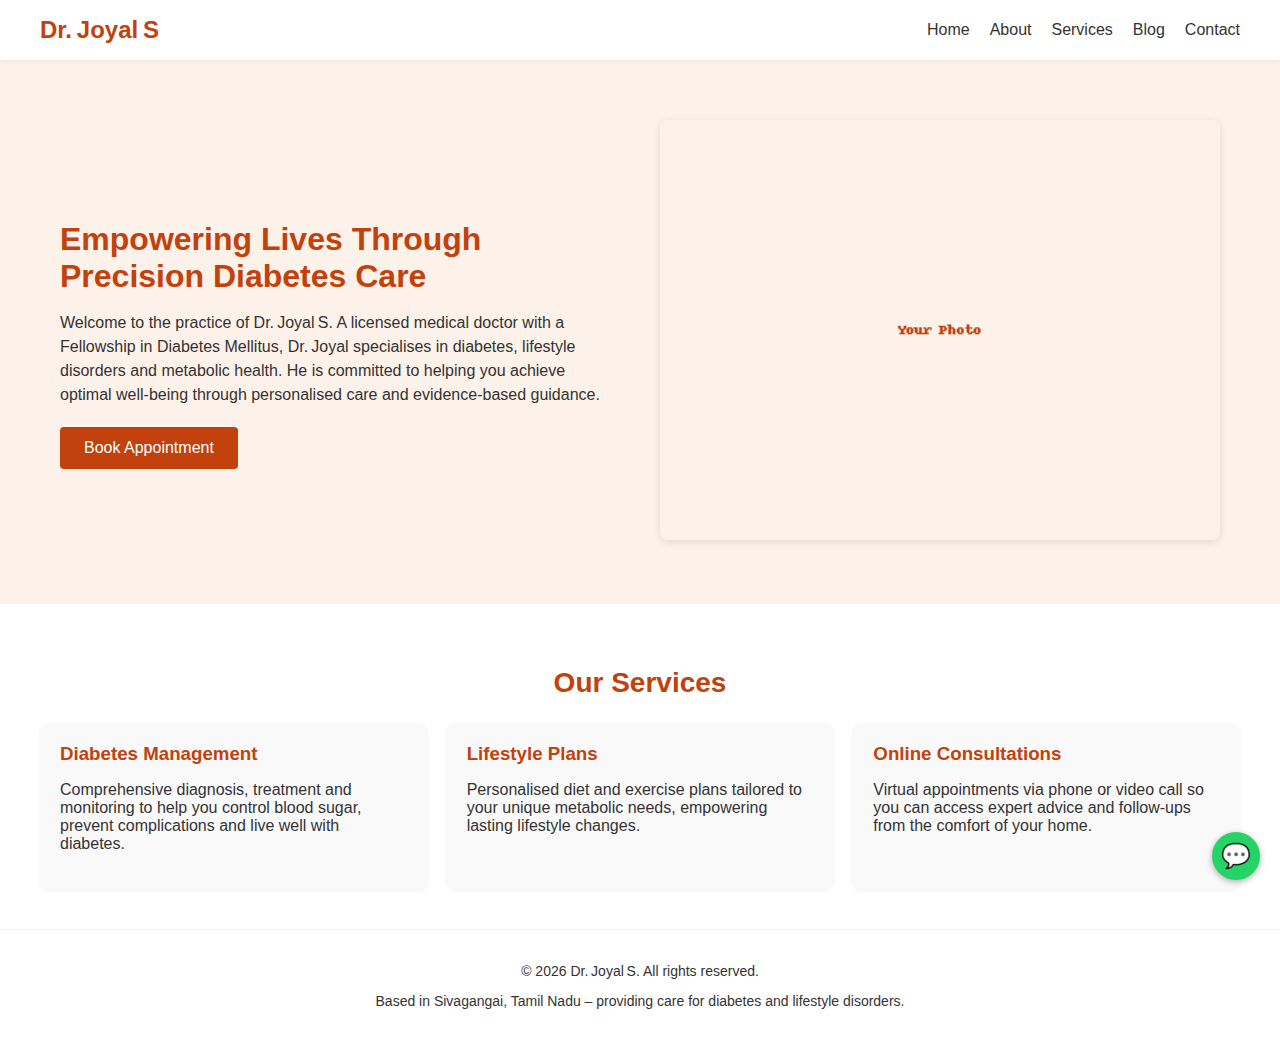
<file: index.html>
<!DOCTYPE html>
<html lang="en">
<head>
  <meta charset="UTF-8" />
  <meta name="viewport" content="width=device-width, initial-scale=1.0" />
  <title>Dr. Joyal S – Diabetes &amp; Lifestyle Disorders Specialist</title>
  <!-- SEO meta tags -->
  <meta name="description" content="Dr. Joyal S is a licensed medical doctor (MBBS, FID) specialising in diabetes, lifestyle disorders and metabolic health. Based in Sivagangai, he offers personalised care, lifestyle plans and online consultations." />
  <meta name="keywords" content="Diabetes doctor Sivagangai, lifestyle disorders specialist, metabolic health, online consultations, diabetes management" />
  <meta name="author" content="Dr. Joyal S" />
  <!-- Favicon using emoji for now -->
  <link rel="icon" href="data:image/svg+xml,<svg xmlns='http://www.w3.org/2000/svg' viewBox='0 0 100 100'><text y='50%' x='50%' dy='.35em' text-anchor='middle' font-size='50'>🩺</text></svg>" />
  <!-- Site styles -->
  <link rel="stylesheet" href="styles.css" />
</head>
<body>
  <header>
    <div class="container" style="display:flex; align-items:center; justify-content:space-between; flex-wrap:wrap;">
      <h1>Dr. Joyal S</h1>
      <nav>
        <ul>
          <li><a href="index.html">Home</a></li>
          <li><a href="about.html">About</a></li>
          <li><a href="services.html">Services</a></li>
          <li><a href="blog.html">Blog</a></li>
          <li><a href="contact.html">Contact</a></li>
        </ul>
      </nav>
    </div>
  </header>

  <main>
    <!-- Hero section -->
    <section class="hero container">
      <div class="hero-content">
        <h2>Empowering Lives Through Precision Diabetes Care</h2>
        <p>
          Welcome to the practice of Dr. Joyal S. A licensed medical doctor with
          a Fellowship in Diabetes Mellitus, Dr. Joyal specialises in diabetes,
          lifestyle disorders and metabolic health. He is committed to helping
          you achieve optimal well‑being through personalised care and
          evidence‑based guidance.
        </p>
        <a class="btn" href="contact.html#appointment">Book Appointment</a>
      </div>
      <div class="hero-image">
        <img src="placeholder.png" alt="Placeholder portrait of Dr. Joyal S" />
      </div>
    </section>

    <!-- Services overview section -->
    <section class="services-overview">
      <div class="container">
        <h2>Our Services</h2>
        <div class="cards">
          <div class="card">
            <h3>Diabetes Management</h3>
            <p>
              Comprehensive diagnosis, treatment and monitoring to help you
              control blood sugar, prevent complications and live well with
              diabetes.
            </p>
          </div>
          <div class="card">
            <h3>Lifestyle Plans</h3>
            <p>
              Personalised diet and exercise plans tailored to your unique
              metabolic needs, empowering lasting lifestyle changes.
            </p>
          </div>
          <div class="card">
            <h3>Online Consultations</h3>
            <p>
              Virtual appointments via phone or video call so you can access
              expert advice and follow‑ups from the comfort of your home.
            </p>
          </div>
        </div>
      </div>
    </section>
  </main>

  <footer>
    <div class="container">
      <p>&copy; <span id="year"></span> Dr. Joyal S. All rights reserved.</p>
      <p>
        Based in Sivagangai, Tamil Nadu &ndash; providing care for diabetes and
        lifestyle disorders.
      </p>
    </div>
  </footer>

  <!-- WhatsApp floating button -->
  <a class="whatsapp" href="https://wa.me/919876543210?text=Hello%20Dr.%20Joyal%2C%20I%20would%20like%20to%20book%20an%20appointment." target="_blank" title="Chat on WhatsApp">💬</a>

  <!-- JavaScript to insert current year in footer -->
  <script>
    document.getElementById('year').textContent = new Date().getFullYear();
  </script>
</body>
</html>
</file>
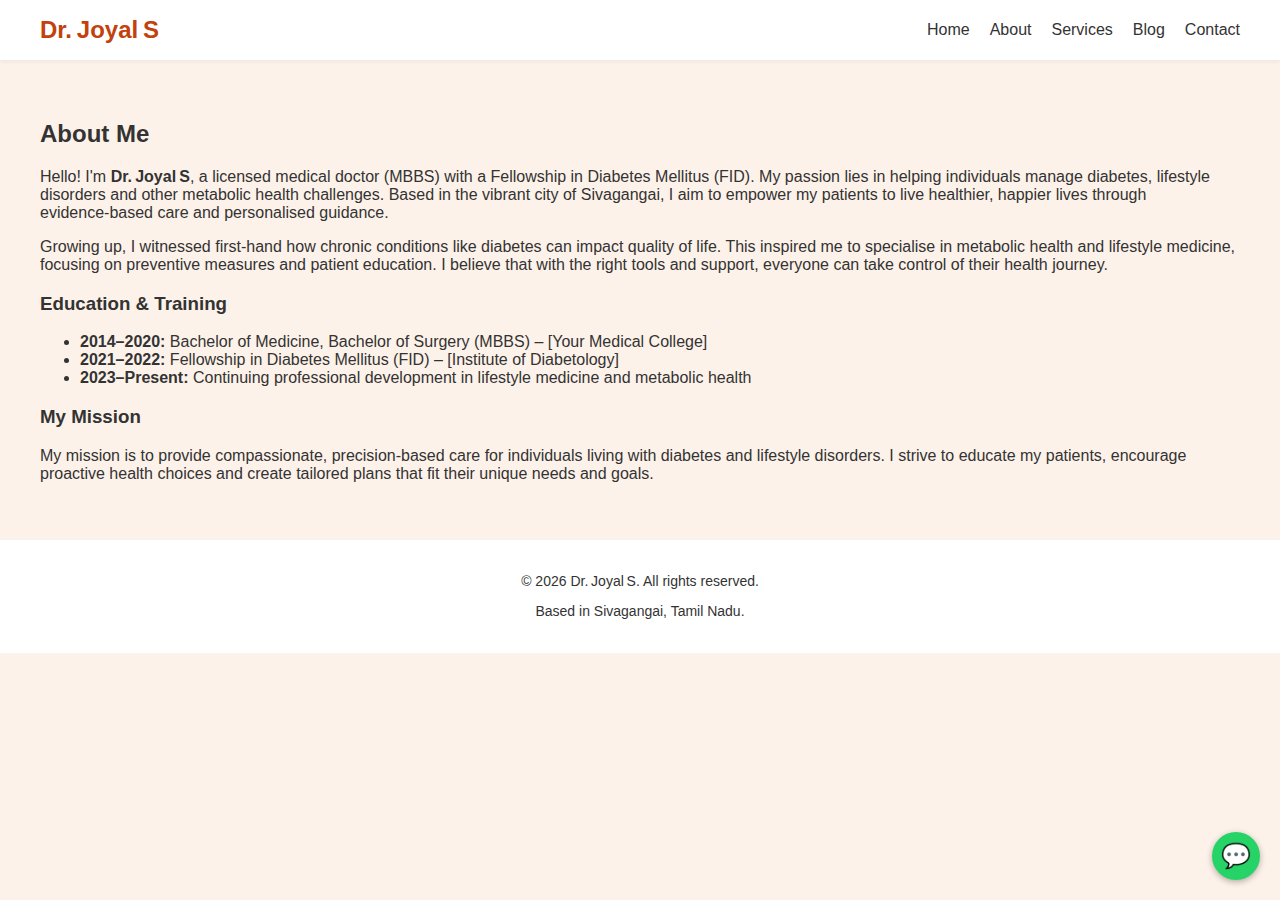
<file: about.html>
<!DOCTYPE html>
<html lang="en">
<head>
  <meta charset="UTF-8" />
  <meta name="viewport" content="width=device-width, initial-scale=1.0" />
  <title>About Dr. Joyal S</title>
  <meta name="description" content="Learn more about Dr. Joyal S, a licensed medical doctor with Fellowship in Diabetes Mellitus. Discover his background, education and commitment to empowering lives through precision diabetes care." />
  <link rel="stylesheet" href="styles.css" />
  <link rel="icon" href="data:image/svg+xml,<svg xmlns='http://www.w3.org/2000/svg' viewBox='0 0 100 100'><text y='50%' x='50%' dy='.35em' text-anchor='middle' font-size='50'>🩺</text></svg>" />
</head>
<body>
  <header>
    <div class="container" style="display:flex; align-items:center; justify-content:space-between; flex-wrap:wrap;">
      <h1>Dr. Joyal S</h1>
      <nav>
        <ul>
          <li><a href="index.html">Home</a></li>
          <li><a href="about.html" class="active">About</a></li>
          <li><a href="services.html">Services</a></li>
          <li><a href="blog.html">Blog</a></li>
          <li><a href="contact.html">Contact</a></li>
        </ul>
      </nav>
    </div>
  </header>

  <main>
    <section class="container" style="padding:40px 0;">
      <h2>About Me</h2>
      <p>
        Hello! I'm <strong>Dr. Joyal S</strong>, a licensed medical doctor (MBBS)
        with a Fellowship in Diabetes Mellitus (FID). My passion lies in
        helping individuals manage diabetes, lifestyle disorders and other
        metabolic health challenges. Based in the vibrant city of Sivagangai,
        I aim to empower my patients to live healthier, happier lives through
        evidence‑based care and personalised guidance.
      </p>
      <p>
        Growing up, I witnessed first‑hand how chronic conditions like
        diabetes can impact quality of life. This inspired me to specialise
        in metabolic health and lifestyle medicine, focusing on preventive
        measures and patient education. I believe that with the right tools
        and support, everyone can take control of their health journey.
      </p>
      <h3>Education &amp; Training</h3>
      <ul>
        <li><strong>2014–2020:</strong> Bachelor of Medicine, Bachelor of
          Surgery (MBBS) – [Your Medical College]</li>
        <li><strong>2021–2022:</strong> Fellowship in Diabetes Mellitus (FID) –
          [Institute of Diabetology]</li>
        <li><strong>2023–Present:</strong> Continuing professional development
          in lifestyle medicine and metabolic health</li>
      </ul>
      <h3>My Mission</h3>
      <p>
        My mission is to provide compassionate, precision‑based care for
        individuals living with diabetes and lifestyle disorders. I strive to
        educate my patients, encourage proactive health choices and create
        tailored plans that fit their unique needs and goals.
      </p>
    </section>
  </main>

  <footer>
    <div class="container">
      <p>&copy; <span id="year"></span> Dr. Joyal S. All rights reserved.</p>
      <p>Based in Sivagangai, Tamil Nadu.</p>
    </div>
  </footer>

  <a class="whatsapp" href="https://wa.me/919876543210?text=Hello%20Dr.%20Joyal%2C%20I%20have%20a%20question%20about%20your%20services." target="_blank" title="Chat on WhatsApp">💬</a>

  <script>
    document.getElementById('year').textContent = new Date().getFullYear();
  </script>
</body>
</html>
</file>
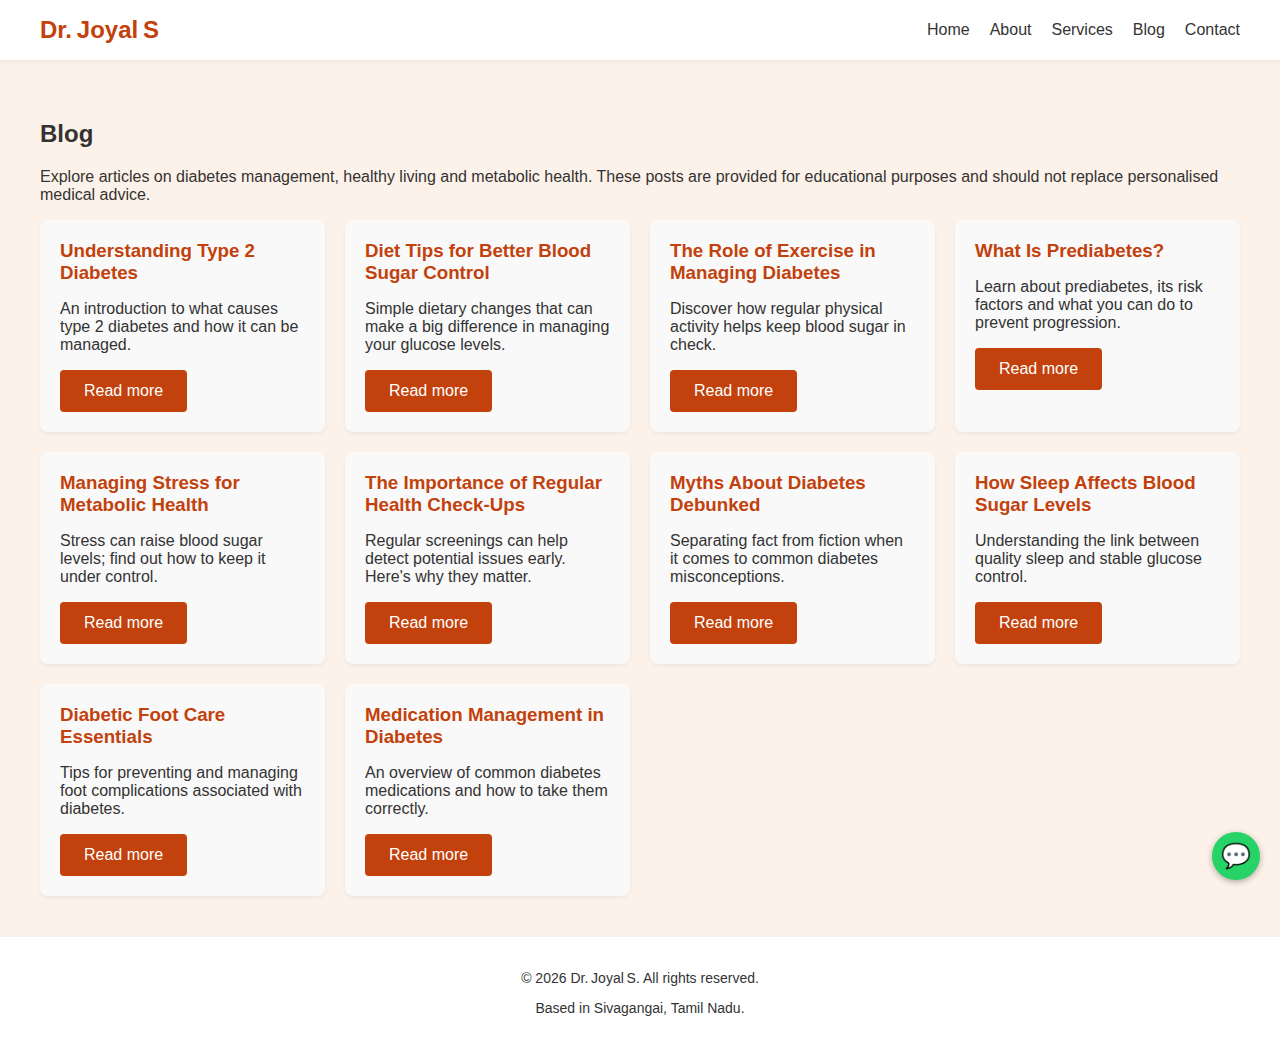
<file: blog.html>
<!DOCTYPE html>
<html lang="en">
<head>
  <meta charset="UTF-8" />
  <meta name="viewport" content="width=device-width, initial-scale=1.0" />
  <title>Blog – Dr. Joyal S</title>
  <meta name="description" content="Read educational articles about diabetes, lifestyle disorders and metabolic health by Dr. Joyal S. Stay informed and empowered on your journey to better health." />
  <link rel="stylesheet" href="styles.css" />
  <link rel="icon" href="data:image/svg+xml,<svg xmlns='http://www.w3.org/2000/svg' viewBox='0 0 100 100'><text y='50%' x='50%' dy='.35em' text-anchor='middle' font-size='50'>🩺</text></svg>" />
</head>
<body>
  <header>
    <div class="container" style="display:flex; align-items:center; justify-content:space-between; flex-wrap:wrap;">
      <h1>Dr. Joyal S</h1>
      <nav>
        <ul>
          <li><a href="index.html">Home</a></li>
          <li><a href="about.html">About</a></li>
          <li><a href="services.html">Services</a></li>
          <li><a href="blog.html" class="active">Blog</a></li>
          <li><a href="contact.html">Contact</a></li>
        </ul>
      </nav>
    </div>
  </header>

  <main>
    <section class="container" style="padding:40px 0;">
      <h2>Blog</h2>
      <p>
        Explore articles on diabetes management, healthy living and metabolic
        health. These posts are provided for educational purposes and should
        not replace personalised medical advice.
      </p>
      <div class="cards">
        <!-- Blog post previews -->
        <div class="card">
          <h3>Understanding Type 2 Diabetes</h3>
          <p>An introduction to what causes type 2 diabetes and how it can be managed.</p>
          <a class="btn" href="blog/post1.html">Read more</a>
        </div>
        <div class="card">
          <h3>Diet Tips for Better Blood Sugar Control</h3>
          <p>Simple dietary changes that can make a big difference in managing your glucose levels.</p>
          <a class="btn" href="blog/post2.html">Read more</a>
        </div>
        <div class="card">
          <h3>The Role of Exercise in Managing Diabetes</h3>
          <p>Discover how regular physical activity helps keep blood sugar in check.</p>
          <a class="btn" href="blog/post3.html">Read more</a>
        </div>
        <div class="card">
          <h3>What Is Prediabetes?</h3>
          <p>Learn about prediabetes, its risk factors and what you can do to prevent progression.</p>
          <a class="btn" href="blog/post4.html">Read more</a>
        </div>
        <div class="card">
          <h3>Managing Stress for Metabolic Health</h3>
          <p>Stress can raise blood sugar levels; find out how to keep it under control.</p>
          <a class="btn" href="blog/post5.html">Read more</a>
        </div>
        <div class="card">
          <h3>The Importance of Regular Health Check‑Ups</h3>
          <p>Regular screenings can help detect potential issues early. Here's why they matter.</p>
          <a class="btn" href="blog/post6.html">Read more</a>
        </div>
        <div class="card">
          <h3>Myths About Diabetes Debunked</h3>
          <p>Separating fact from fiction when it comes to common diabetes misconceptions.</p>
          <a class="btn" href="blog/post7.html">Read more</a>
        </div>
        <div class="card">
          <h3>How Sleep Affects Blood Sugar Levels</h3>
          <p>Understanding the link between quality sleep and stable glucose control.</p>
          <a class="btn" href="blog/post8.html">Read more</a>
        </div>
        <div class="card">
          <h3>Diabetic Foot Care Essentials</h3>
          <p>Tips for preventing and managing foot complications associated with diabetes.</p>
          <a class="btn" href="blog/post9.html">Read more</a>
        </div>
        <div class="card">
          <h3>Medication Management in Diabetes</h3>
          <p>An overview of common diabetes medications and how to take them correctly.</p>
          <a class="btn" href="blog/post10.html">Read more</a>
        </div>
      </div>
    </section>
  </main>

  <footer>
    <div class="container">
      <p>&copy; <span id="year"></span> Dr. Joyal S. All rights reserved.</p>
      <p>Based in Sivagangai, Tamil Nadu.</p>
    </div>
  </footer>

  <a class="whatsapp" href="https://wa.me/919876543210?text=Hello%20Dr.%20Joyal%2C%20I%20read%20your%20blog%20and%20have%20a%20question." target="_blank" title="Chat on WhatsApp">💬</a>

  <script>
    document.getElementById('year').textContent = new Date().getFullYear();
  </script>
</body>
</html>
</file>
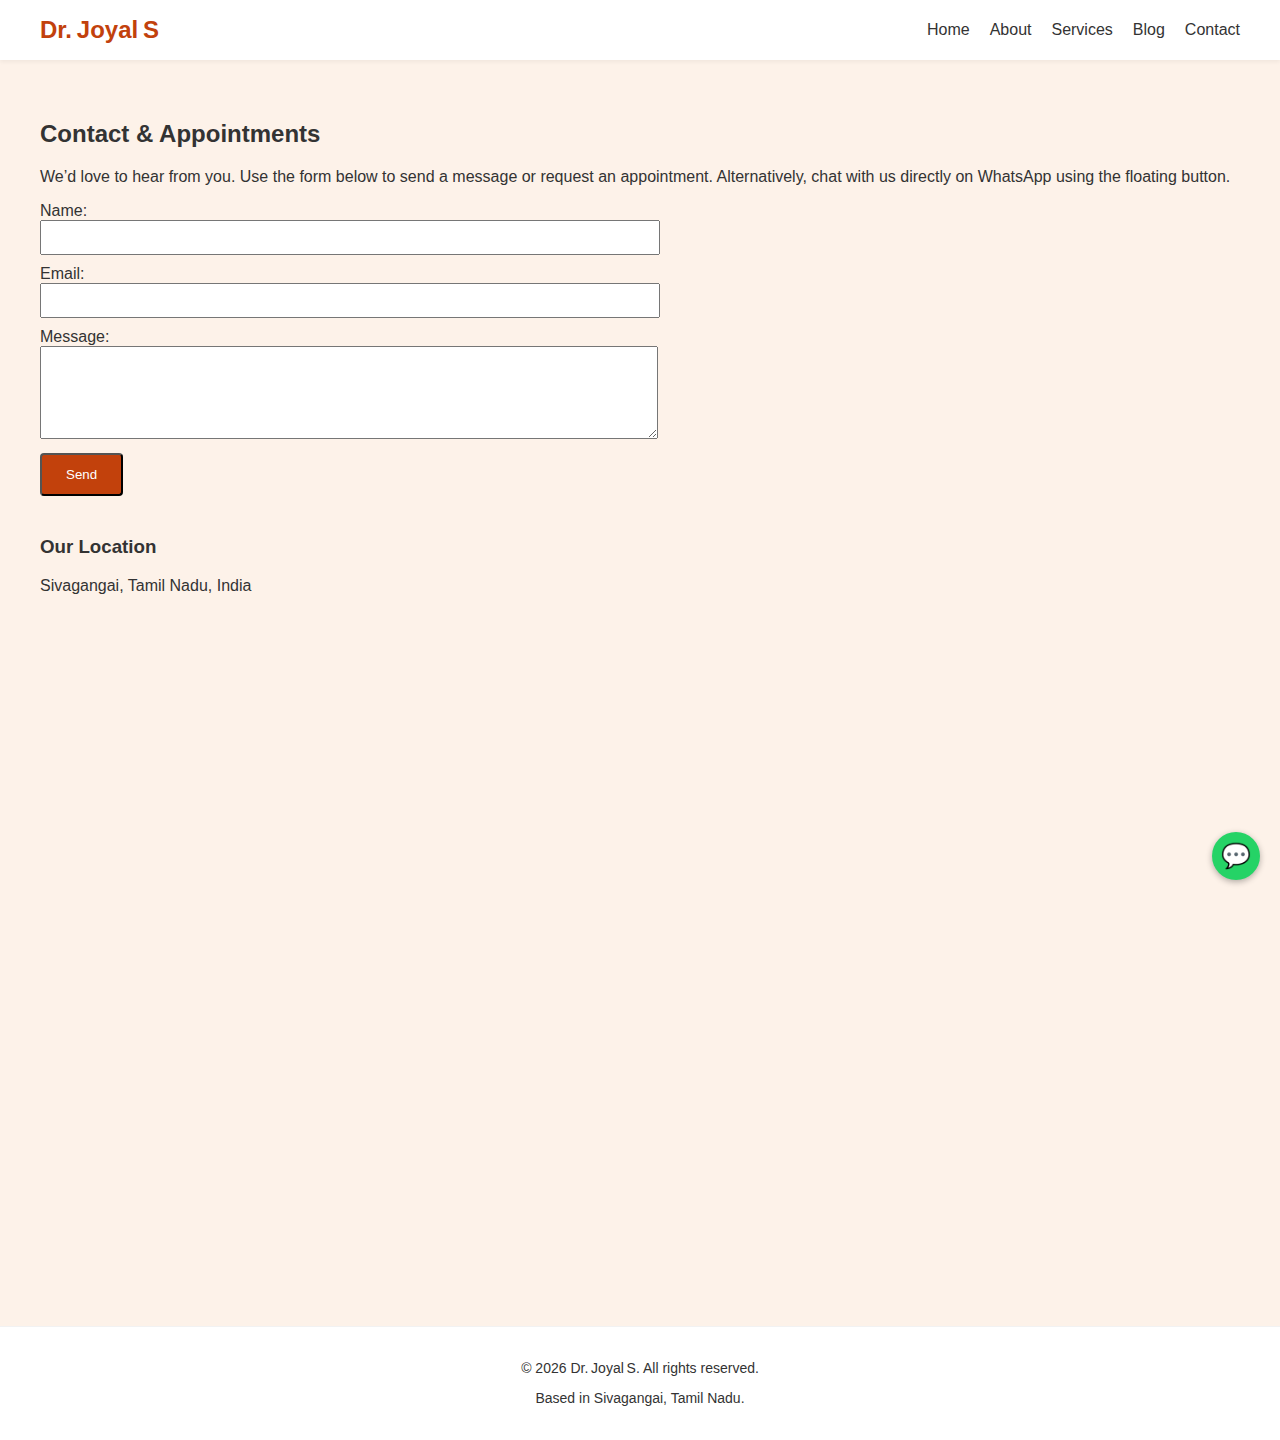
<file: contact.html>
<!DOCTYPE html>
<html lang="en">
<head>
  <meta charset="UTF-8" />
  <meta name="viewport" content="width=device-width, initial-scale=1.0" />
  <title>Contact – Dr. Joyal S</title>
  <meta name="description" content="Get in touch with Dr. Joyal S for appointments and inquiries. Book an appointment via the online form or contact via WhatsApp." />
  <link rel="stylesheet" href="styles.css" />
  <link rel="icon" href="data:image/svg+xml,<svg xmlns='http://www.w3.org/2000/svg' viewBox='0 0 100 100'><text y='50%' x='50%' dy='.35em' text-anchor='middle' font-size='50'>🩺</text></svg>" />
</head>
<body>
  <header>
    <div class="container" style="display:flex; align-items:center; justify-content:space-between; flex-wrap:wrap;">
      <h1>Dr. Joyal S</h1>
      <nav>
        <ul>
          <li><a href="index.html">Home</a></li>
          <li><a href="about.html">About</a></li>
          <li><a href="services.html">Services</a></li>
          <li><a href="blog.html">Blog</a></li>
          <li><a href="contact.html" class="active">Contact</a></li>
        </ul>
      </nav>
    </div>
  </header>

  <main>
    <section class="container" style="padding:40px 0;">
      <h2 id="appointment">Contact &amp; Appointments</h2>
      <p>
        We’d love to hear from you. Use the form below to send a message or
        request an appointment. Alternatively, chat with us directly on
        WhatsApp using the floating button.
      </p>
      <form action="https://formspree.io/f/your-form-id" method="POST" style="max-width:600px;">
        <label for="name">Name:</label><br />
        <input type="text" id="name" name="name" required style="width:100%; padding:8px; margin-bottom:10px;" /><br />
        <label for="email">Email:</label><br />
        <input type="email" id="email" name="email" required style="width:100%; padding:8px; margin-bottom:10px;" /><br />
        <label for="message">Message:</label><br />
        <textarea id="message" name="message" rows="5" required style="width:100%; padding:8px; margin-bottom:10px;"></textarea><br />
        <button type="submit" class="btn">Send</button>
      </form>
      <h3 style="margin-top:40px;">Our Location</h3>
      <p>Sivagangai, Tamil Nadu, India</p>
      <div style="position:relative; overflow:hidden; padding-top:56.25%; height:0;">
        <!-- Google Maps embed showing Sivagangai -->
        <iframe src="https://www.google.com/maps?q=Sivagangai,Tamil+Nadu&output=embed" style="border:0; position:absolute; top:0; left:0; width:100%; height:100%;" allowfullscreen loading="lazy" referrerpolicy="no-referrer-when-downgrade"></iframe>
      </div>
    </section>
  </main>

  <footer>
    <div class="container">
      <p>&copy; <span id="year"></span> Dr. Joyal S. All rights reserved.</p>
      <p>Based in Sivagangai, Tamil Nadu.</p>
    </div>
  </footer>

  <a class="whatsapp" href="https://wa.me/919876543210?text=Hello%20Dr.%20Joyal%2C%20I%20would%20like%20to%20book%20an%20appointment." target="_blank" title="Chat on WhatsApp">💬</a>

  <script>
    document.getElementById('year').textContent = new Date().getFullYear();
  </script>
</body>
</html>
</file>
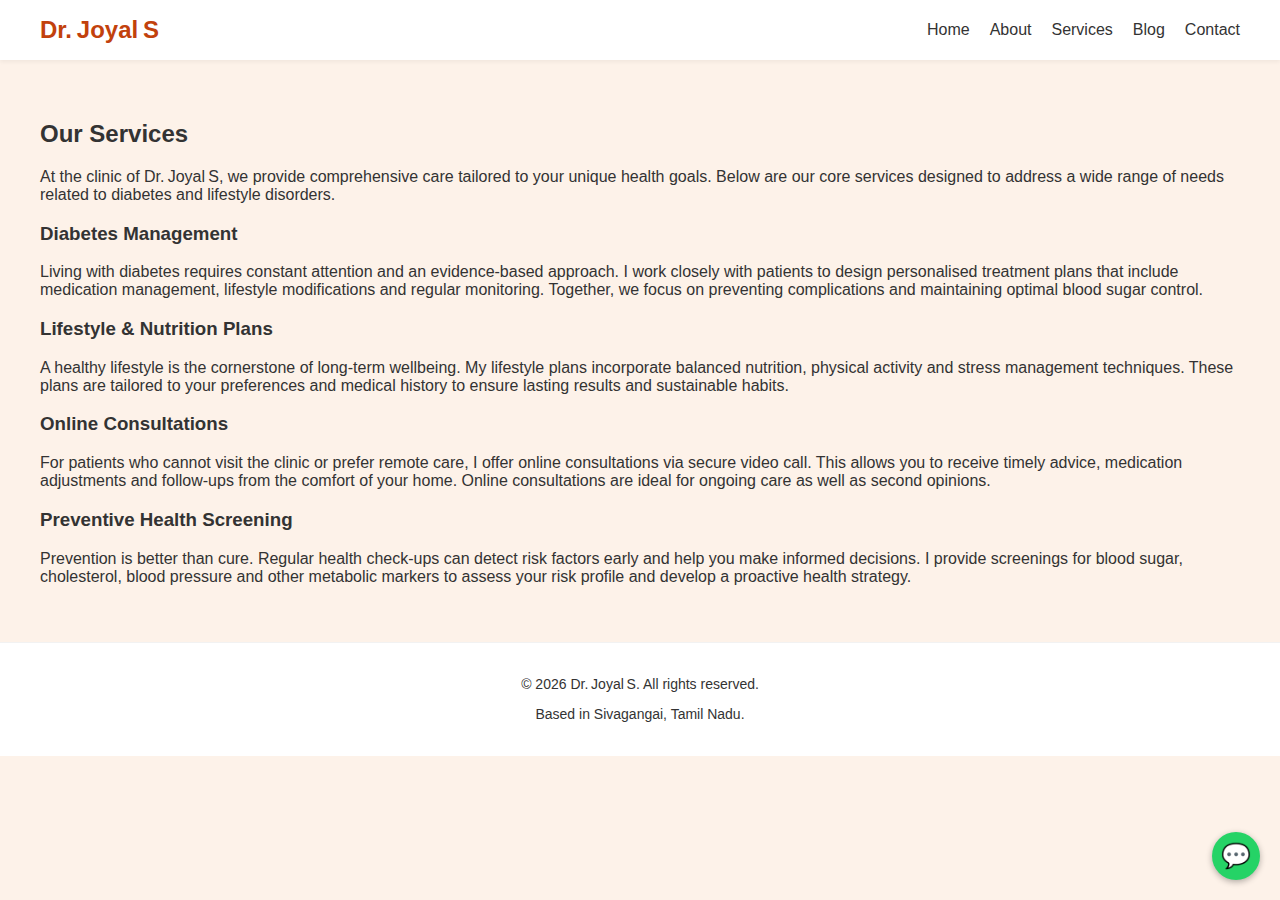
<file: services.html>
<!DOCTYPE html>
<html lang="en">
<head>
  <meta charset="UTF-8" />
  <meta name="viewport" content="width=device-width, initial-scale=1.0" />
  <title>Services – Dr. Joyal S</title>
  <meta name="description" content="Discover the medical services offered by Dr. Joyal S, including diabetes management, personalised lifestyle plans and online consultations." />
  <link rel="stylesheet" href="styles.css" />
  <link rel="icon" href="data:image/svg+xml,<svg xmlns='http://www.w3.org/2000/svg' viewBox='0 0 100 100'><text y='50%' x='50%' dy='.35em' text-anchor='middle' font-size='50'>🩺</text></svg>" />
</head>
<body>
  <header>
    <div class="container" style="display:flex; align-items:center; justify-content:space-between; flex-wrap:wrap;">
      <h1>Dr. Joyal S</h1>
      <nav>
        <ul>
          <li><a href="index.html">Home</a></li>
          <li><a href="about.html">About</a></li>
          <li><a href="services.html" class="active">Services</a></li>
          <li><a href="blog.html">Blog</a></li>
          <li><a href="contact.html">Contact</a></li>
        </ul>
      </nav>
    </div>
  </header>

  <main>
    <section class="container" style="padding:40px 0;">
      <h2>Our Services</h2>
      <p>
        At the clinic of Dr. Joyal S, we provide comprehensive care tailored to
        your unique health goals. Below are our core services designed to
        address a wide range of needs related to diabetes and lifestyle
        disorders.
      </p>
      <h3>Diabetes Management</h3>
      <p>
        Living with diabetes requires constant attention and an
        evidence‑based approach. I work closely with patients to design
        personalised treatment plans that include medication management,
        lifestyle modifications and regular monitoring. Together, we focus on
        preventing complications and maintaining optimal blood sugar control.
      </p>
      <h3>Lifestyle &amp; Nutrition Plans</h3>
      <p>
        A healthy lifestyle is the cornerstone of long‑term wellbeing. My
        lifestyle plans incorporate balanced nutrition, physical activity and
        stress management techniques. These plans are tailored to your
        preferences and medical history to ensure lasting results and
        sustainable habits.
      </p>
      <h3>Online Consultations</h3>
      <p>
        For patients who cannot visit the clinic or prefer remote care, I
        offer online consultations via secure video call. This allows you to
        receive timely advice, medication adjustments and follow‑ups from the
        comfort of your home. Online consultations are ideal for ongoing care
        as well as second opinions.
      </p>
      <h3>Preventive Health Screening</h3>
      <p>
        Prevention is better than cure. Regular health check‑ups can detect
        risk factors early and help you make informed decisions. I provide
        screenings for blood sugar, cholesterol, blood pressure and other
        metabolic markers to assess your risk profile and develop a proactive
        health strategy.
      </p>
    </section>
  </main>

  <footer>
    <div class="container">
      <p>&copy; <span id="year"></span> Dr. Joyal S. All rights reserved.</p>
      <p>Based in Sivagangai, Tamil Nadu.</p>
    </div>
  </footer>

  <a class="whatsapp" href="https://wa.me/919876543210?text=Hello%20Dr.%20Joyal%2C%20I%20am%20interested%20in%20your%20services." target="_blank" title="Chat on WhatsApp">💬</a>

  <script>
    document.getElementById('year').textContent = new Date().getFullYear();
  </script>
</body>
</html>
</file>
<file: styles.css>
/*
 * Global styles for Dr. Joyal S's personal website.
 *
 * The palette uses warm beige and orange tones reminiscent of a welcoming
 * medical clinic. Layouts are responsive thanks to flexible grids.
 */
body {
  margin: 0;
  font-family: "Segoe UI", Arial, sans-serif;
  color: #333;
  background: #fdf2e9;
}

.container {
  max-width: 1200px;
  margin: 0 auto;
  padding: 0 20px;
}

header {
  background: #fff;
  box-shadow: 0 2px 4px rgba(0, 0, 0, 0.05);
}

header h1 {
  margin: 0;
  font-size: 24px;
  color: #c2410c; /* orange-brown tone */
  padding: 16px 0;
}

nav ul {
  list-style: none;
  margin: 0;
  padding: 0;
  display: flex;
  gap: 20px;
}

nav a {
  text-decoration: none;
  color: #333;
  font-weight: 500;
}

nav a:hover {
  color: #c2410c;
}

.hero {
  display: flex;
  flex-wrap: wrap;
  align-items: center;
  padding: 40px 0;
}

.hero-content {
  flex: 1;
  padding: 20px;
}

.hero-content h2 {
  font-size: 32px;
  margin-bottom: 16px;
  color: #c2410c;
}

.hero-content p {
  margin-bottom: 20px;
  line-height: 1.5;
}

.hero-image {
  flex: 1;
  padding: 20px;
}

.hero-image img {
  width: 100%;
  height: auto;
  border-radius: 8px;
  box-shadow: 0 2px 8px rgba(0, 0, 0, 0.1);
}

.btn {
  display: inline-block;
  padding: 12px 24px;
  background: #c2410c;
  color: #fff;
  border-radius: 4px;
  text-decoration: none;
}

.btn:hover {
  background: #a03506;
}

.services-overview {
  background: #fff;
  padding: 40px 0;
}

.services-overview h2 {
  text-align: center;
  font-size: 28px;
  margin-bottom: 24px;
  color: #c2410c;
}

.cards {
  display: grid;
  grid-template-columns: repeat(auto-fit, minmax(250px, 1fr));
  gap: 20px;
}

.card {
  background: #f9f9f9;
  padding: 20px;
  border-radius: 8px;
  box-shadow: 0 2px 4px rgba(0, 0, 0, 0.05);
}

.card h3 {
  margin-top: 0;
  margin-bottom: 8px;
  color: #c2410c;
}

footer {
  background: #fff;
  text-align: center;
  padding: 20px 0;
  box-shadow: inset 0 1px 0 rgba(0, 0, 0, 0.05);
  font-size: 14px;
}

footer a {
  color: #c2410c;
  text-decoration: none;
}

.whatsapp {
  position: fixed;
  bottom: 20px;
  right: 20px;
  width: 48px;
  height: 48px;
  background: #25d366;
  color: #fff;
  border-radius: 50%;
  display: flex;
  align-items: center;
  justify-content: center;
  font-size: 24px;
  text-decoration: none;
  box-shadow: 0 2px 6px rgba(0, 0, 0, 0.3);
}

.whatsapp:hover {
  background: #1ebe57;
}
</file>
